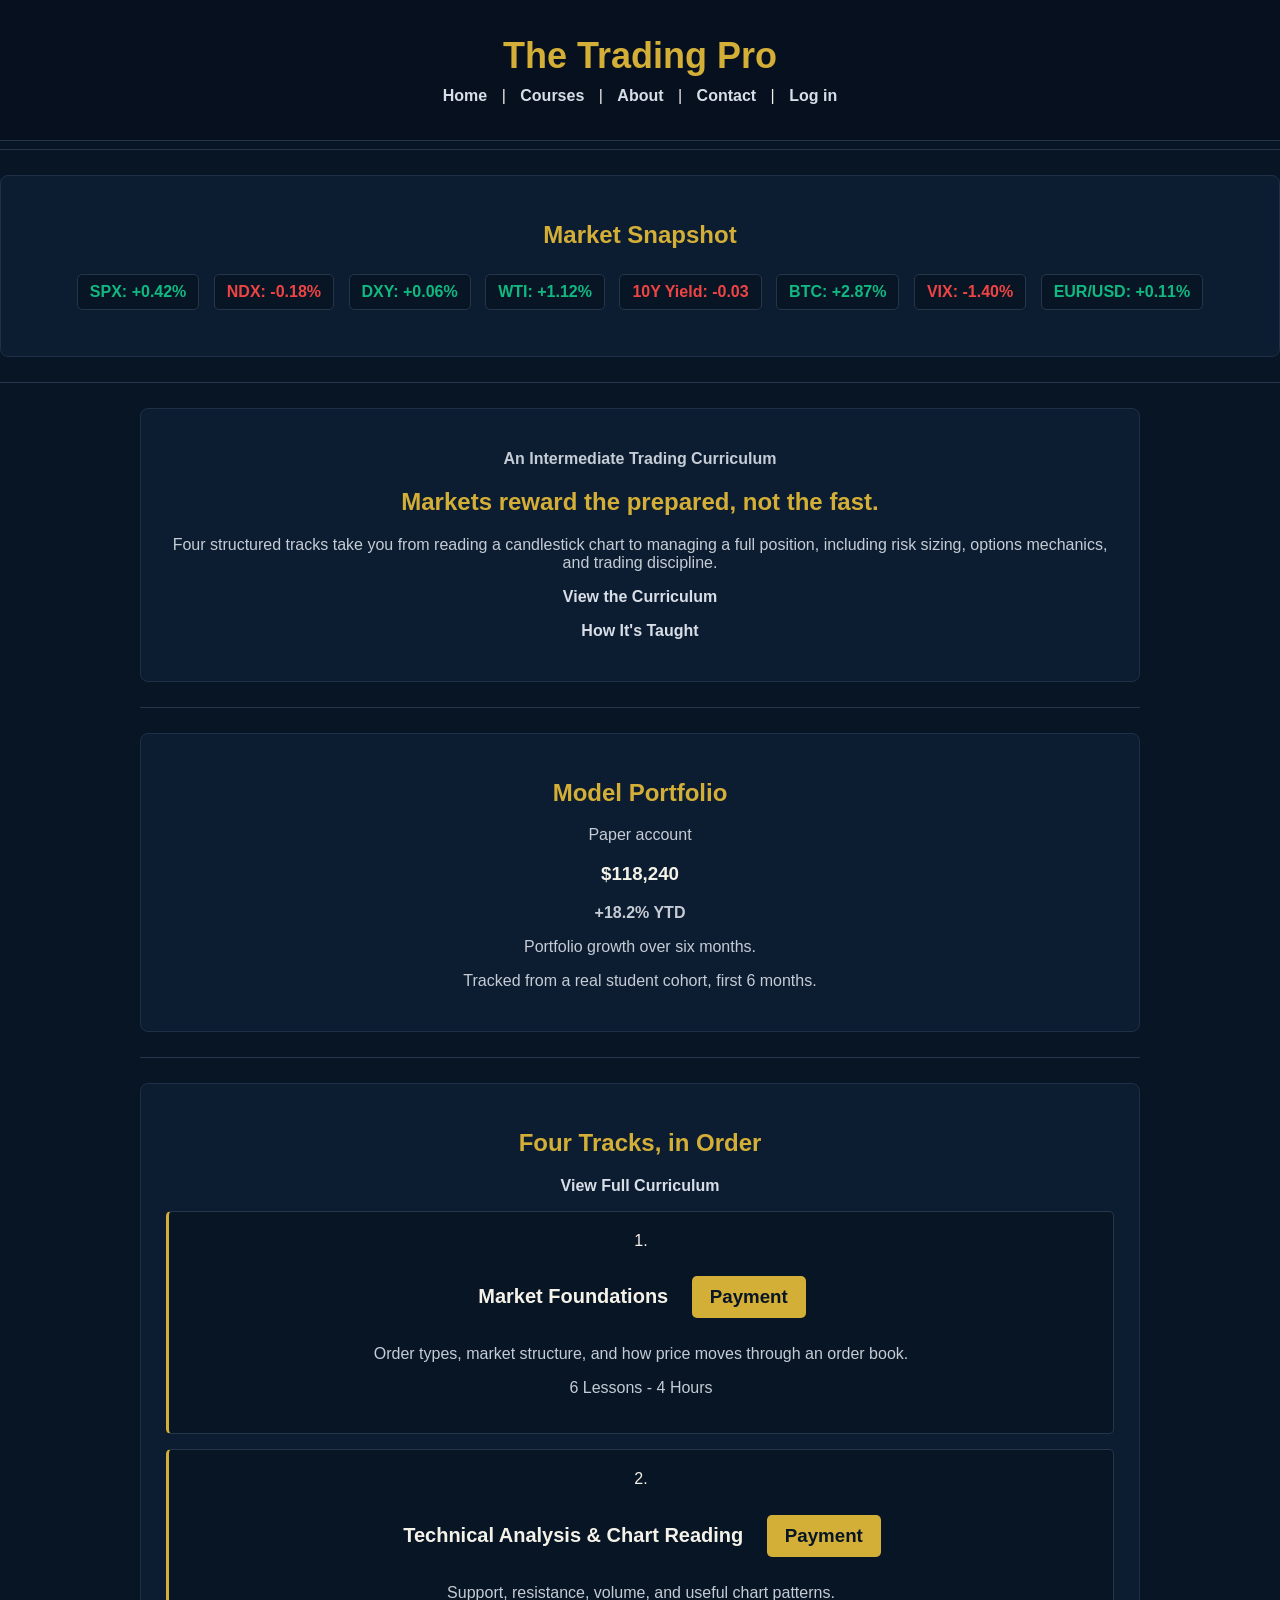
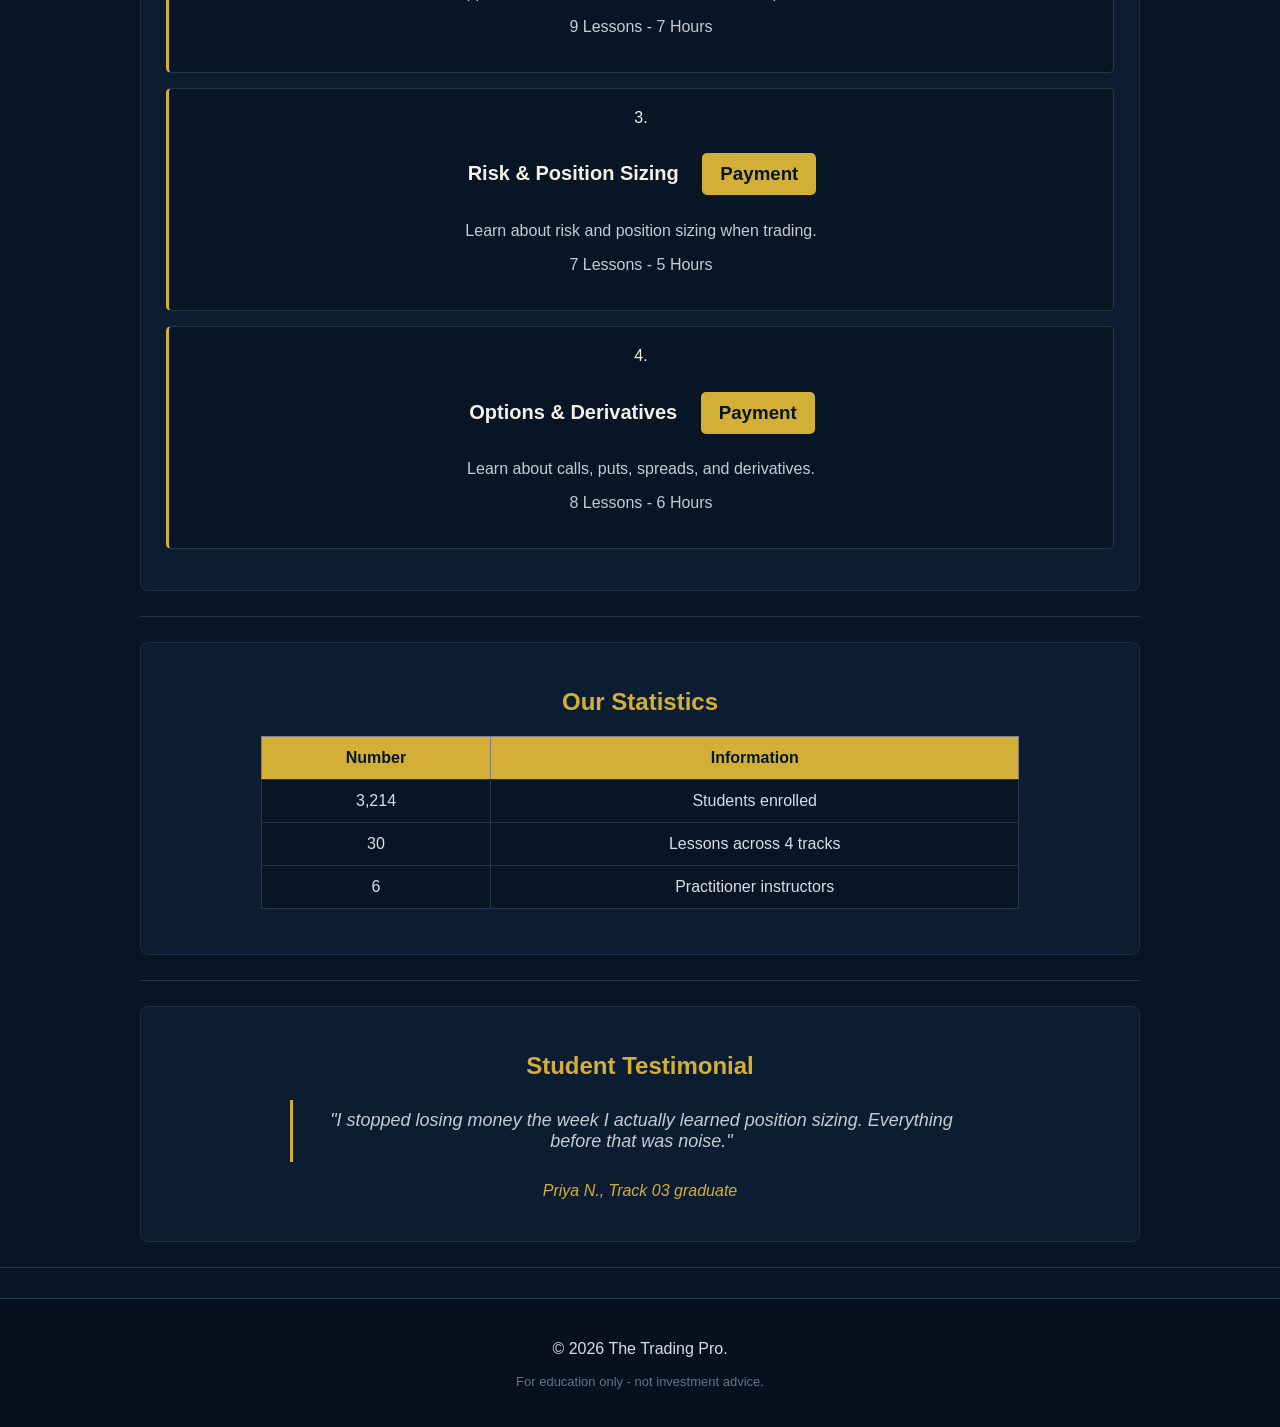
<file: index.html>
<!DOCTYPE html>
<html lang="en">
<head>
    <meta charset="UTF-8">
    <meta name="viewport" content="width=device-width, initial-scale=1.0">
    <title>The Trading Pro - Learn to Trade with Discipline</title>
    <link rel="stylesheet" href="css/style.css">
    
</head>
<body>

    <header class="header">
        <nav class="nav">
            <h1 class="title">The Trading Pro</h1>

            <a href="index.html" class="link">Home</a> |
            <a href="courses.html" class="link">Courses</a> |
            <a href="about.html" class="link">About</a> |
            <a href="contact.html" class="link">Contact</a> |
            <a href="login.html" class="link">Log in</a>
        </nav>
    </header>

    <hr>

    <div class="box">
        <h2>Market Snapshot</h2>

        <ul class="market-snapshot">
            <li>SPX: +0.42%</li>
            <li>NDX: -0.18%</li>
            <li>DXY: +0.06%</li>
            <li>WTI: +1.12%</li>
            <li>10Y Yield: -0.03</li>
            <li>BTC: +2.87%</li>
            <li>VIX: -1.40%</li>
            <li>EUR/USD: +0.11%</li>
        </ul>
    </div>

    <hr>

    <main class="main">

        <div class="box">

            <p>
                <strong>An Intermediate Trading Curriculum</strong>
            </p>

            <h2>Markets reward the prepared, not the fast.</h2>

            <p>
                Four structured tracks take you from reading a candlestick
                chart to managing a full position, including risk sizing,
                options mechanics, and trading discipline.
            </p>

            <p>
                <a href="courses.html" class="link">
                    View the Curriculum
                </a>
            </p>

            <p>
                <a href="about.html" class="link">
                    How It's Taught
                </a>
            </p>

        </div>

        <hr>

        <div class="box">

            <h2>Model Portfolio</h2>

            <p>Paper account</p>

            <h3>$118,240</h3>

            <p>
                <strong>+18.2% YTD</strong>
            </p>

            <p>
                Portfolio growth over six months.
            </p>

            <p>
                Tracked from a real student cohort, first 6 months.
            </p>

        </div>

        <hr>

        <div class="box">

            <h2>Four Tracks, in Order</h2>

            <p>
                <a href="courses.html" class="link">
                    View Full Curriculum
                </a>
            </p>

            <ol class="courses">

                <li class="course">

                    <h3>
                        <a href="course-detail.html" class="link">
                            Market Foundations
                        </a>

                        <a href="payment.html" class="button">
                            Payment
                        </a>
                    </h3>

                    <p>
                        Order types, market structure, and how price
                        moves through an order book.
                    </p>

                    <p>6 Lessons - 4 Hours</p>

                </li>

                <li class="course">

                    <h3>
                        <a href="course-detail.html" class="link">
                            Technical Analysis &amp; Chart Reading
                        </a>

                        <a href="payment.html" class="button">
                            Payment
                        </a>
                    </h3>

                    <p>
                        Support, resistance, volume, and useful
                        chart patterns.
                    </p>

                    <p>9 Lessons - 7 Hours</p>

                </li>

                <li class="course">

                    <h3>
                        <a href="course-detail.html" class="link">
                            Risk &amp; Position Sizing
                        </a>

                        <a href="payment.html" class="button">
                            Payment
                        </a>
                    </h3>

                    <p>
                        Learn about risk and position sizing when
                        trading.
                    </p>

                    <p>7 Lessons - 5 Hours</p>

                </li>

                <li class="course">

                    <h3>
                        <a href="course-detail.html" class="link">
                            Options &amp; Derivatives
                        </a>

                        <a href="payment.html" class="button">
                            Payment
                        </a>
                    </h3>

                    <p>
                        Learn about calls, puts, spreads, and
                        derivatives.
                    </p>

                    <p>8 Lessons - 6 Hours</p>

                </li>

            </ol>

        </div>

        <hr>

        <div class="box">

            <h2>Our Statistics</h2>

            <table border="1" class="table">

                <tr>
                    <th>Number</th>
                    <th>Information</th>
                </tr>

                <tr>
                    <td>3,214</td>
                    <td>Students enrolled</td>
                </tr>

                <tr>
                    <td>30</td>
                    <td>Lessons across 4 tracks</td>
                </tr>

                <tr>
                    <td>6</td>
                    <td>Practitioner instructors</td>
                </tr>

            </table>

        </div>

        <hr>

        <div class="box">

            <h2>Student Testimonial</h2>

            <blockquote>
                "I stopped losing money the week I actually learned
                position sizing. Everything before that was noise."
            </blockquote>

            <p>
                <cite>Priya N., Track 03 graduate</cite>
            </p>

        </div>

    </main>

    <hr>

    <footer class="footer">

        <p>
            &copy; 2026 The Trading Pro.
        </p>

        <p>
            For education only - not investment advice.
        </p>

    </footer>

    <script src="jquery-4.0.0.min.js"></script>
    <script src="js/jquery-script.js"></script>
    <script src="js/main.js"></script>
</body>
</html>
</file>
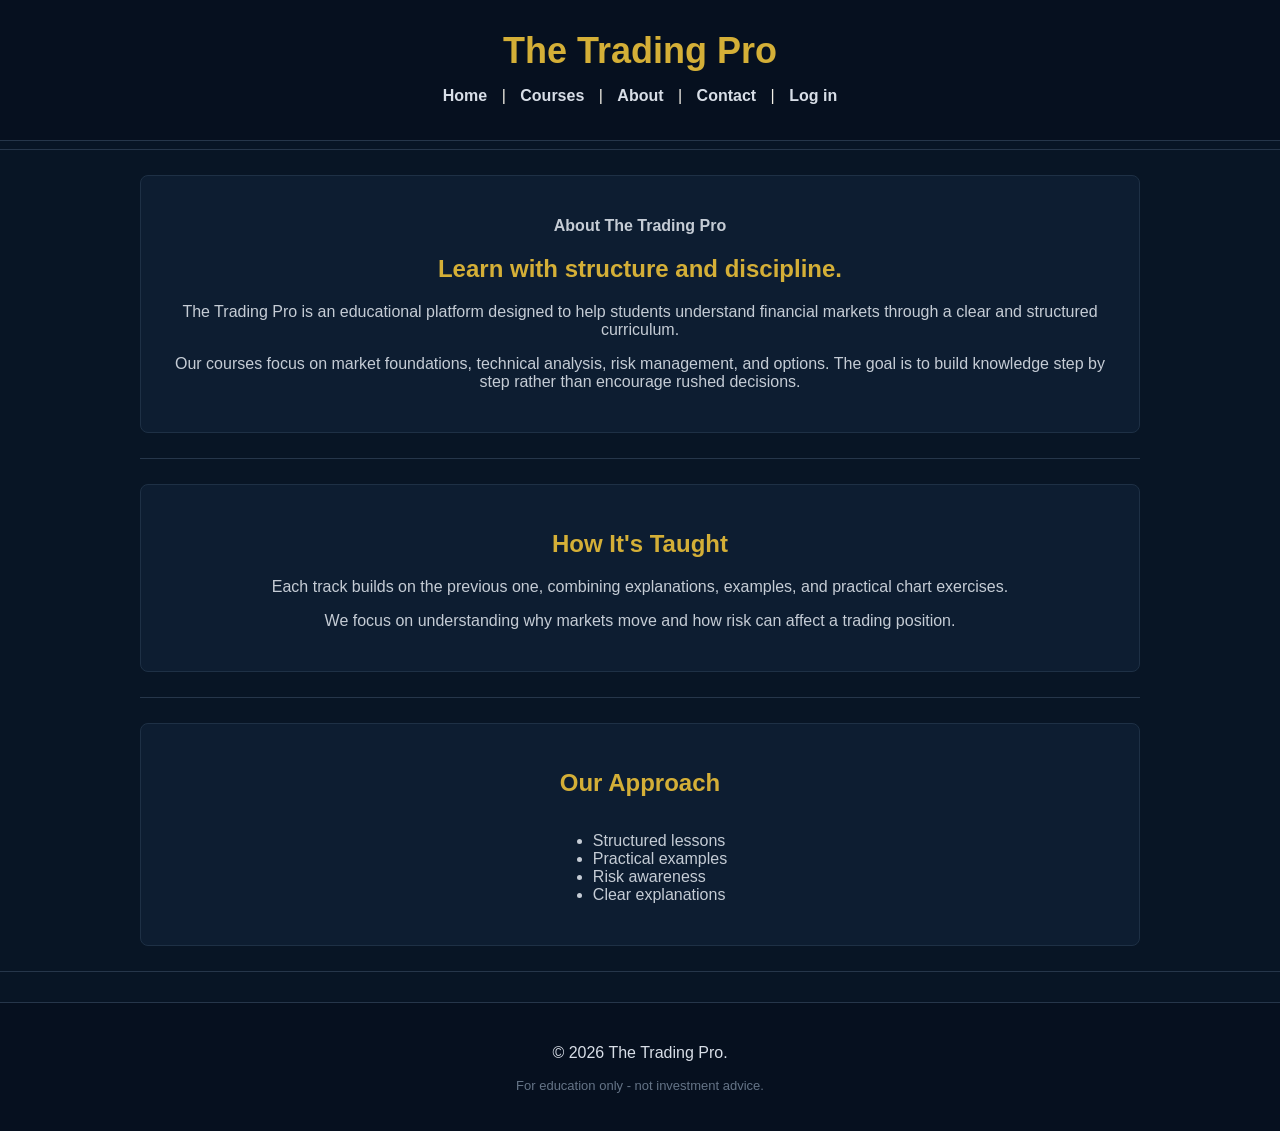
<file: about.html>
<!DOCTYPE html>
<html lang="en">
<head>
    <meta charset="UTF-8">
    <meta name="viewport" content="width=device-width, initial-scale=1.0">
    <title>About - The Trading Pro</title>
    <link rel="stylesheet" href="css/style.css">
    
</head>
<body>

    <header class="header">

        <h1 class="title">The Trading Pro</h1>

        <nav class="nav">
            <a href="index.html" class="link">Home</a> |
            <a href="courses.html" class="link">Courses</a> |
            <a href="about.html" class="link">About</a> |
            <a href="contact.html" class="link">Contact</a> |
            <a href="login.html" class="link">Log in</a>
        </nav>

    </header>

    <hr>

    <main class="main">

        <div class="box">

            <p>
                <strong>About The Trading Pro</strong>
            </p>

            <h2>Learn with structure and discipline.</h2>

            <p>
                The Trading Pro is an educational platform designed to help
                students understand financial markets through a clear and
                structured curriculum.
            </p>

            <p>
                Our courses focus on market foundations, technical analysis,
                risk management, and options. The goal is to build knowledge
                step by step rather than encourage rushed decisions.
            </p>

        </div>

        <hr>

        <div class="box">

            <h2>How It's Taught</h2>

            <p>
                Each track builds on the previous one, combining explanations,
                examples, and practical chart exercises.
            </p>

            <p>
                We focus on understanding why markets move and how risk can
                affect a trading position.
            </p>

        </div>

        <hr>

        <div class="box">

            <h2>Our Approach</h2>

            <ul class="list">
                <li>Structured lessons</li>
                <li>Practical examples</li>
                <li>Risk awareness</li>
                <li>Clear explanations</li>
            </ul>

        </div>

    </main>

    <hr>

    <footer class="footer">

        <p>
            &copy; 2026 The Trading Pro.
        </p>

        <p>
            For education only - not investment advice.
        </p>

    </footer>

    <script src="jquery-4.0.0.min.js"></script>
    <script src="js/jquery-script.js"></script>
    <script src="js/main.js"></script>
</body>
</html>
</file>
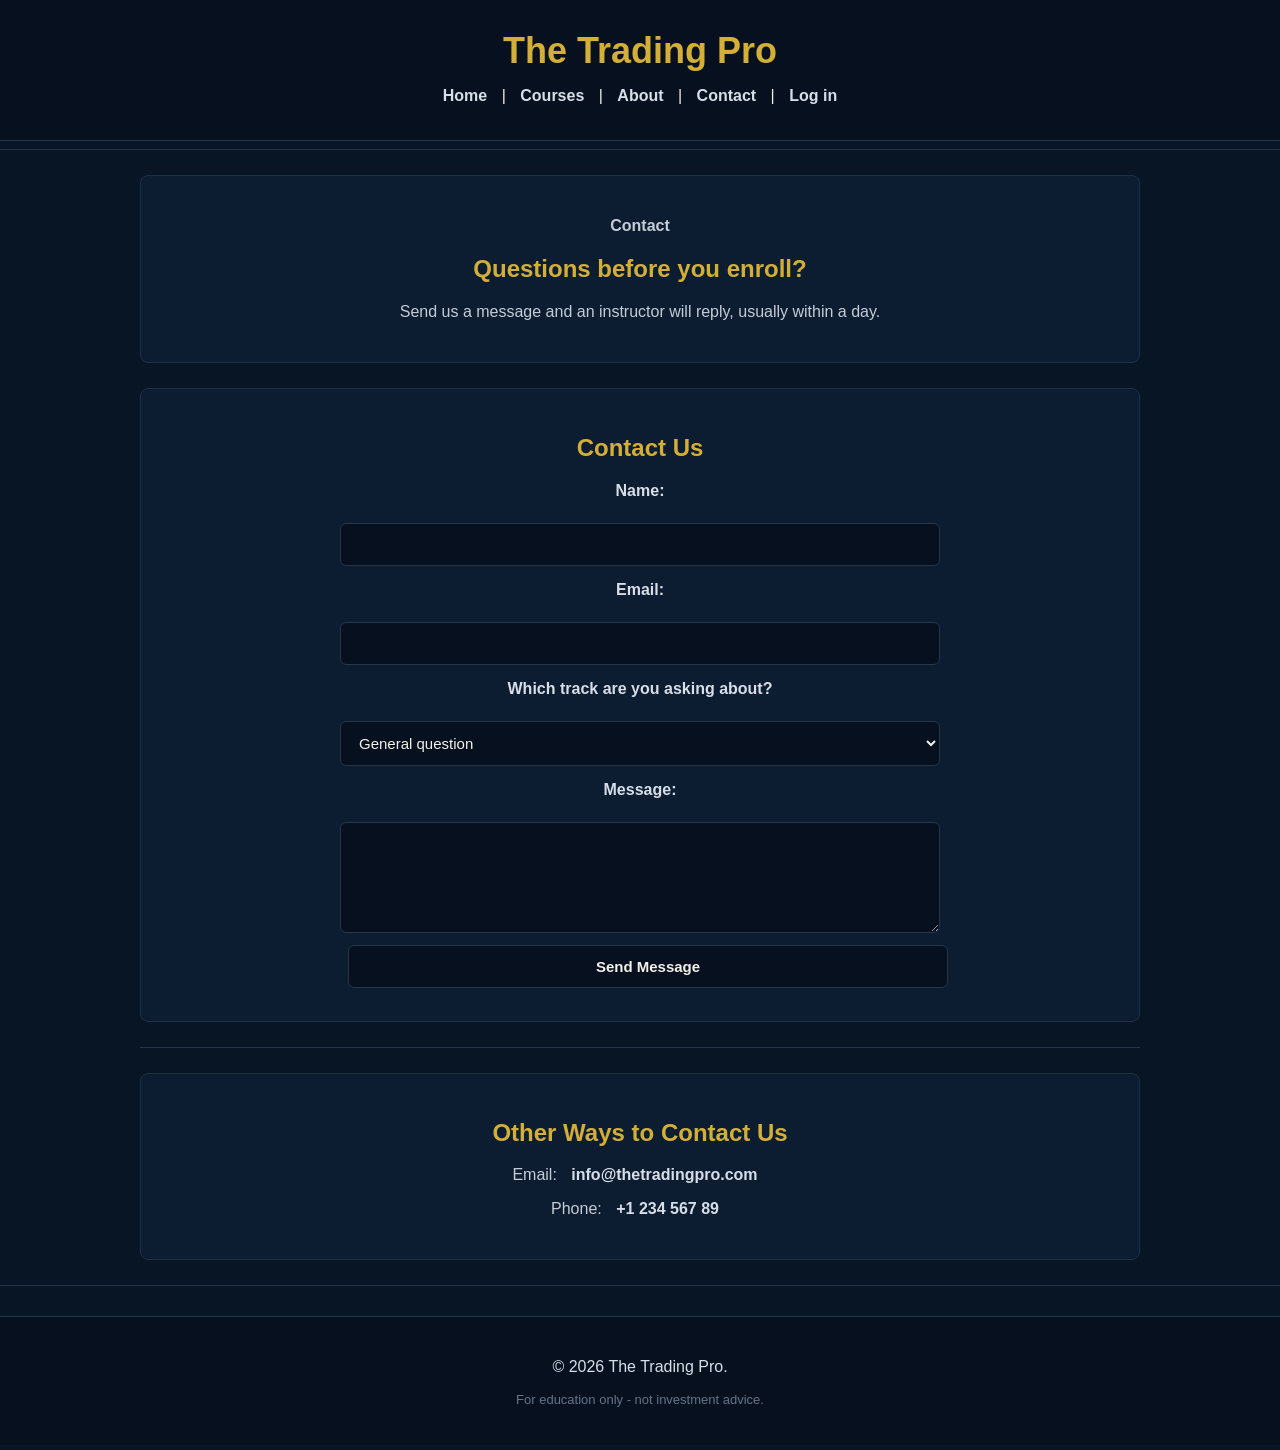
<file: contact.html>
<!DOCTYPE html>
<html lang="en">
<head>
    <meta charset="UTF-8">
    <meta name="viewport" content="width=device-width, initial-scale=1.0">
    <title>Contact - The Trading Pro</title>
    <link rel="stylesheet" href="css/style.css">
    
</head>
<body>

    <header class="header">

        <h1 class="title">The Trading Pro</h1>

        <nav class="nav">
            <a href="index.html" class="link">Home</a> |
            <a href="courses.html" class="link">Courses</a> |
            <a href="about.html" class="link">About</a> |
            <a href="contact.html" class="link">Contact</a> |
            <a href="login.html" class="link">Log in</a>
        </nav>

    </header>

    <hr>

    <main class="main">

        <div class="box">

            <p><strong>Contact</strong></p>

            <h2>Questions before you enroll?</h2>

            <p>
                Send us a message and an instructor will reply,
                usually within a day.
            </p>

        </div>

        <div class="box">

            <h2>Contact Us</h2>

            <form action="#" method="post" class="form">

                <div class="group">
                    <label for="name">Name:</label><br>
                    <input type="text" id="name" name="name" required class="input">
                </div>

                <div class="group">
                    <label for="email">Email:</label><br>
                    <input type="email" id="email" name="email" required class="input">
                </div>

                <div class="group">
                    <label for="topic">Which track are you asking about?</label><br>

                    <select id="topic" name="topic" class="input">
                        <option value="general">General question</option>
                        <option value="01">Track 01 - Market Foundations</option>
                        <option value="02">Track 02 - Technical Analysis</option>
                        <option value="03">Track 03 - Risk &amp; Position Sizing</option>
                        <option value="04">Track 04 - Options &amp; Derivatives</option>
                    </select>

                </div>

                <div class="group">

                    <label for="message">Message:</label><br>

                    <textarea id="message" name="message" rows="5" class="input"></textarea>

                </div>

                <div class="group">

                    <input type="submit" value="Send Message" class="button">

                </div>

            </form>

        </div>

        <hr>

        <div class="box">

            <h2>Other Ways to Contact Us</h2>

            <p>
                Email:
                <a href="mailto:info@thetradingpro.com" class="link">
                    info@thetradingpro.com
                </a>
            </p>

            <p>
                Phone:
                <a href="tel:+123456789" class="link">
                    +1 234 567 89
                </a>
            </p>

        </div>

    </main>

    <hr>

    <footer class="footer">

        <p>
            &copy; 2026 The Trading Pro.
        </p>

        <p>
            For education only - not investment advice.
        </p>

    </footer>

    <script src="jquery-4.0.0.min.js"></script>
    <script src="js/jquery-script.js"></script>
    <script src="js/main.js"></script>
</body>
</html>
</file>
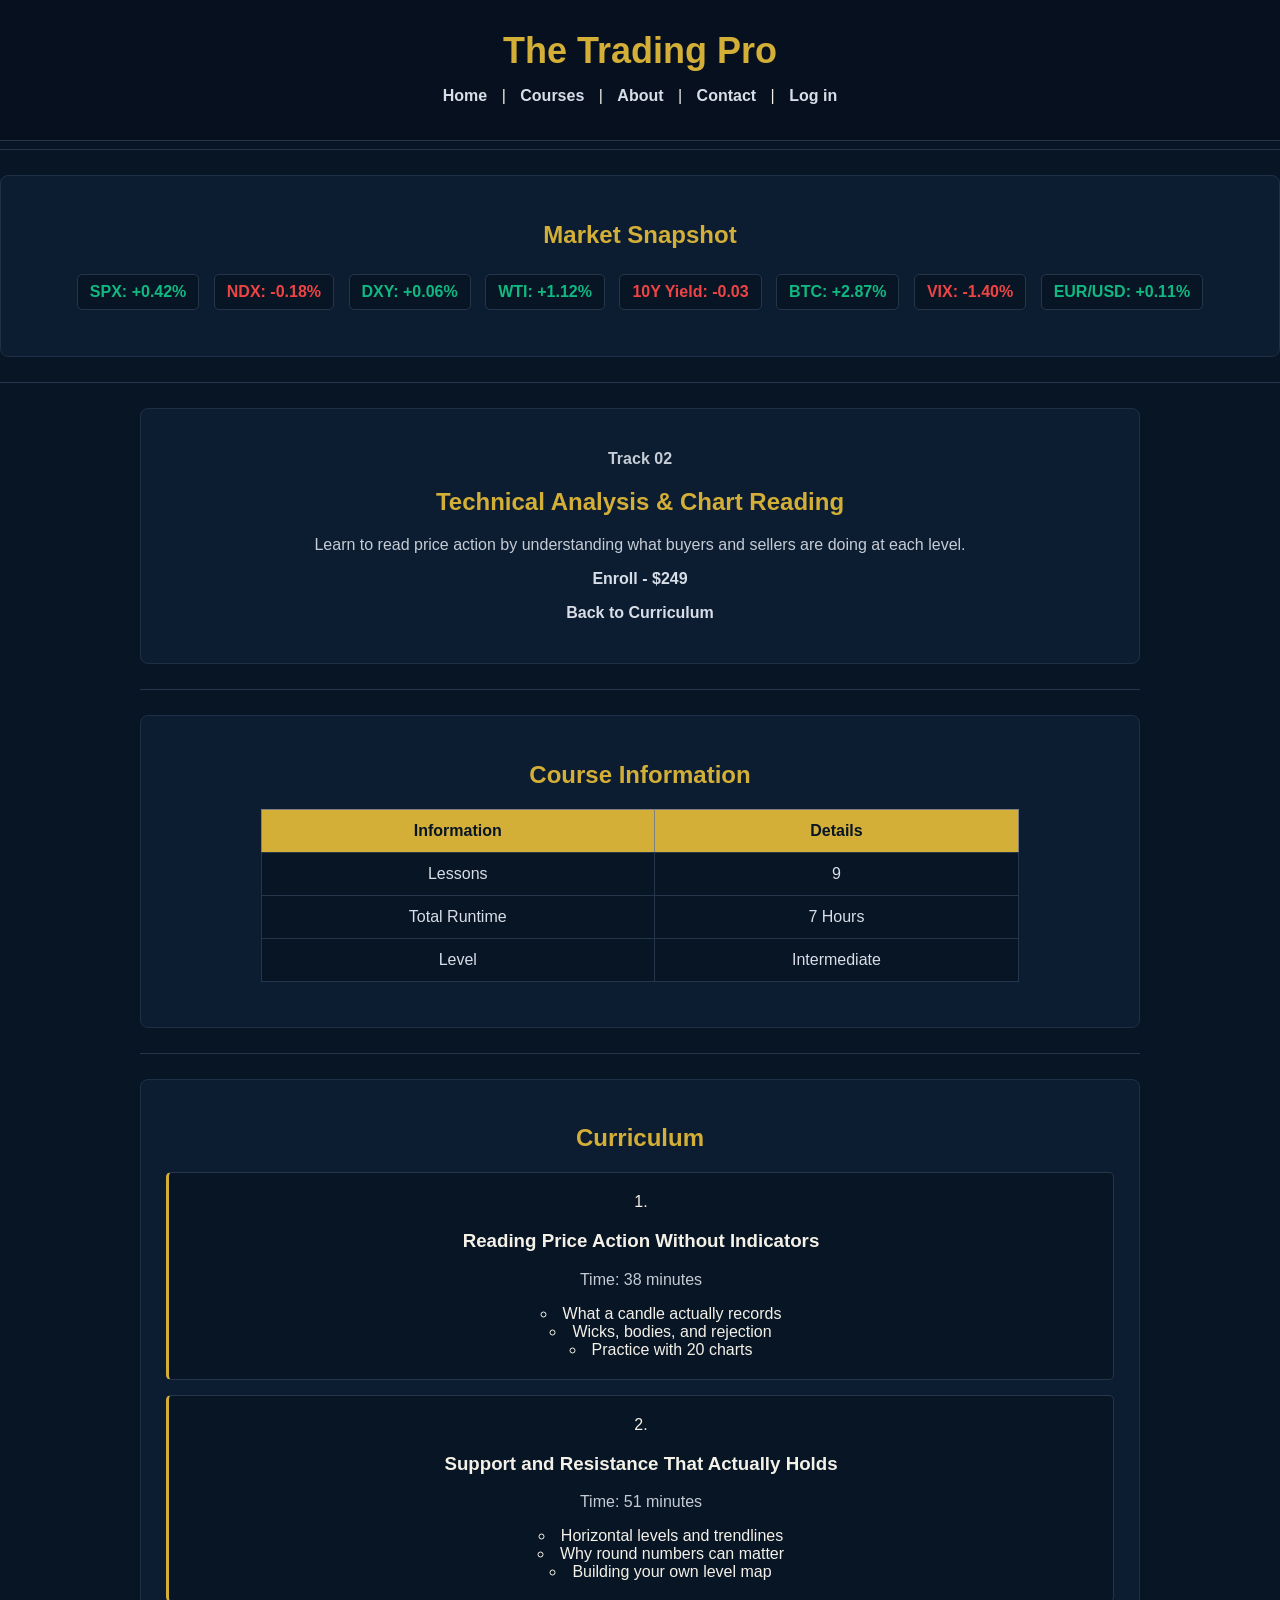
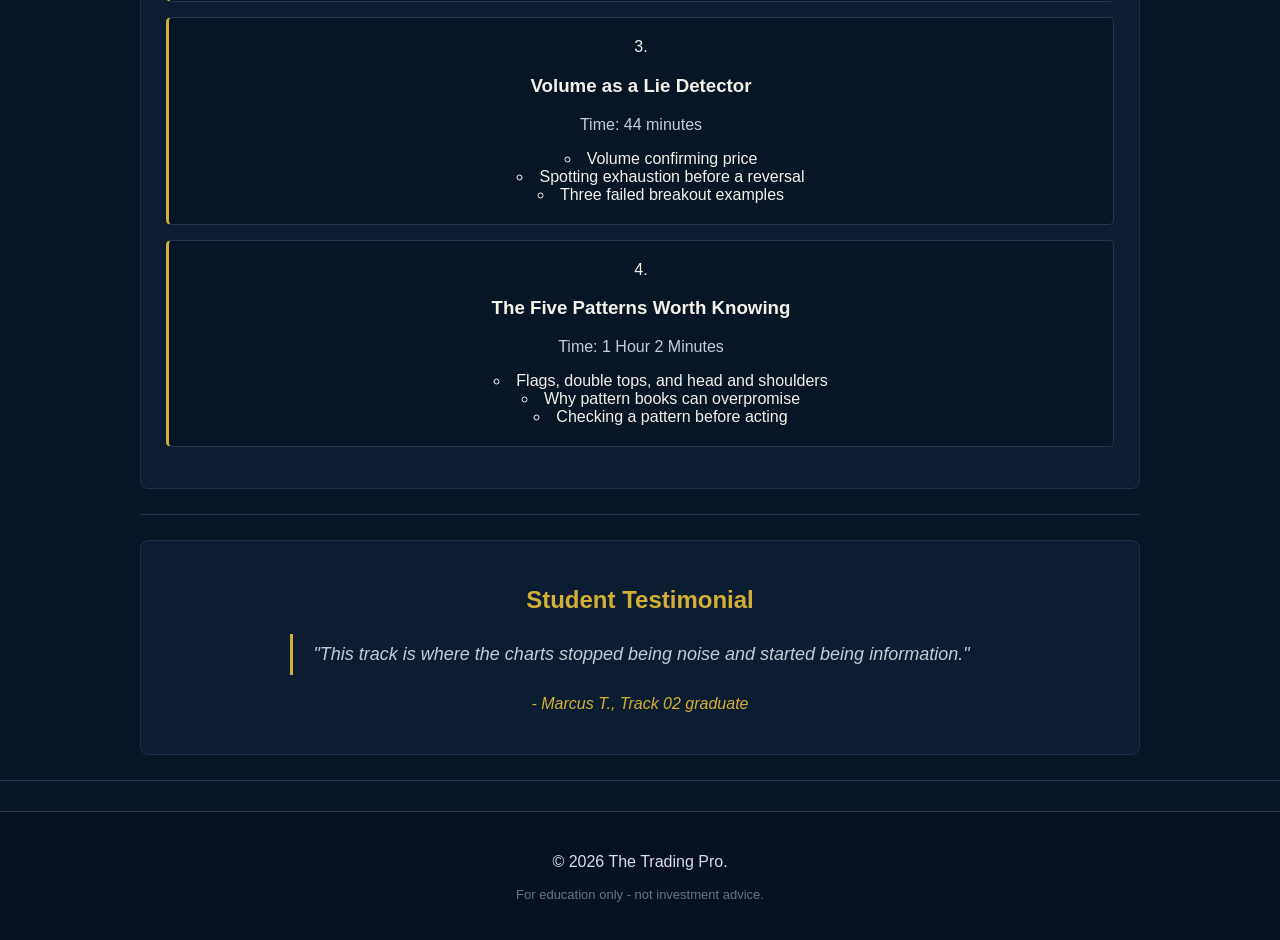
<file: course-detail.html>
<!DOCTYPE html>
<html lang="en">
<head>
    <meta charset="UTF-8">
    <meta name="viewport" content="width=device-width, initial-scale=1.0">
    <title>Technical Analysis &amp; Chart Reading - The Trading Pro</title>
    <link rel="stylesheet" href="css/style.css">
    
</head>
<body>

    <header class="header">

        <h1 class="title">The Trading Pro</h1>

        <nav class="nav">
            <a href="index.html" class="link">Home</a> |
            <a href="courses.html" class="link">Courses</a> |
            <a href="about.html" class="link">About</a> |
            <a href="contact.html" class="link">Contact</a> |
            <a href="login.html" class="link">Log in</a>
        </nav>

    </header>

    <hr>

    <div class="box">

        <h2>Market Snapshot</h2>

        <ul class="market-snapshot">
            <li>SPX: +0.42%</li>
            <li>NDX: -0.18%</li>
            <li>DXY: +0.06%</li>
            <li>WTI: +1.12%</li>
            <li>10Y Yield: -0.03</li>
            <li>BTC: +2.87%</li>
            <li>VIX: -1.40%</li>
            <li>EUR/USD: +0.11%</li>
        </ul>

    </div>

    <hr>

    <main class="main">

        <div class="box">

            <p>
                <strong>Track 02</strong>
            </p>

            <h2>Technical Analysis &amp; Chart Reading</h2>

            <p>
                Learn to read price action by understanding what buyers
                and sellers are doing at each level.
            </p>

            <p>
                <a href="login.html" class="link">
                    Enroll - $249
                </a>
            </p>

            <p>
                <a href="courses.html" class="link">
                    Back to Curriculum
                </a>
            </p>

        </div>

        <hr>

        <div class="box">

            <h2>Course Information</h2>

            <table border="1" class="table">

                <tr>
                    <th>Information</th>
                    <th>Details</th>
                </tr>

                <tr>
                    <td>Lessons</td>
                    <td>9</td>
                </tr>

                <tr>
                    <td>Total Runtime</td>
                    <td>7 Hours</td>
                </tr>

                <tr>
                    <td>Level</td>
                    <td>Intermediate</td>
                </tr>

            </table>

        </div>

        <hr>

        <div class="box">

            <h2>Curriculum</h2>

            <ol class="courses">

                <li class="course">

                    <h3>Reading Price Action Without Indicators</h3>

                    <p>Time: 38 minutes</p>

                    <ul>
                        <li>What a candle actually records</li>
                        <li>Wicks, bodies, and rejection</li>
                        <li>Practice with 20 charts</li>
                    </ul>

                </li>

                <li class="course">

                    <h3>Support and Resistance That Actually Holds</h3>

                    <p>Time: 51 minutes</p>

                    <ul>
                        <li>Horizontal levels and trendlines</li>
                        <li>Why round numbers can matter</li>
                        <li>Building your own level map</li>
                    </ul>

                </li>

                <li class="course">

                    <h3>Volume as a Lie Detector</h3>

                    <p>Time: 44 minutes</p>

                    <ul>
                        <li>Volume confirming price</li>
                        <li>Spotting exhaustion before a reversal</li>
                        <li>Three failed breakout examples</li>
                    </ul>

                </li>

                <li class="course">

                    <h3>The Five Patterns Worth Knowing</h3>

                    <p>Time: 1 Hour 2 Minutes</p>

                    <ul>
                        <li>Flags, double tops, and head and shoulders</li>
                        <li>Why pattern books can overpromise</li>
                        <li>Checking a pattern before acting</li>
                    </ul>

                </li>

            </ol>

        </div>

        <hr>

        <div class="box">

            <h2>Student Testimonial</h2>

            <blockquote>
                "This track is where the charts stopped being noise
                and started being information."
            </blockquote>

            <p>
                <cite>- Marcus T., Track 02 graduate</cite>
            </p>

        </div>

    </main>

    <hr>

    <footer class="footer">

        <p>
            &copy; 2026 The Trading Pro.
        </p>

        <p>
            For education only - not investment advice.
        </p>

    </footer>

    <script src="jquery-4.0.0.min.js"></script>
    <script src="js/jquery-script.js"></script>
    <script src="js/main.js"></script>
</body>
</html>
</file>
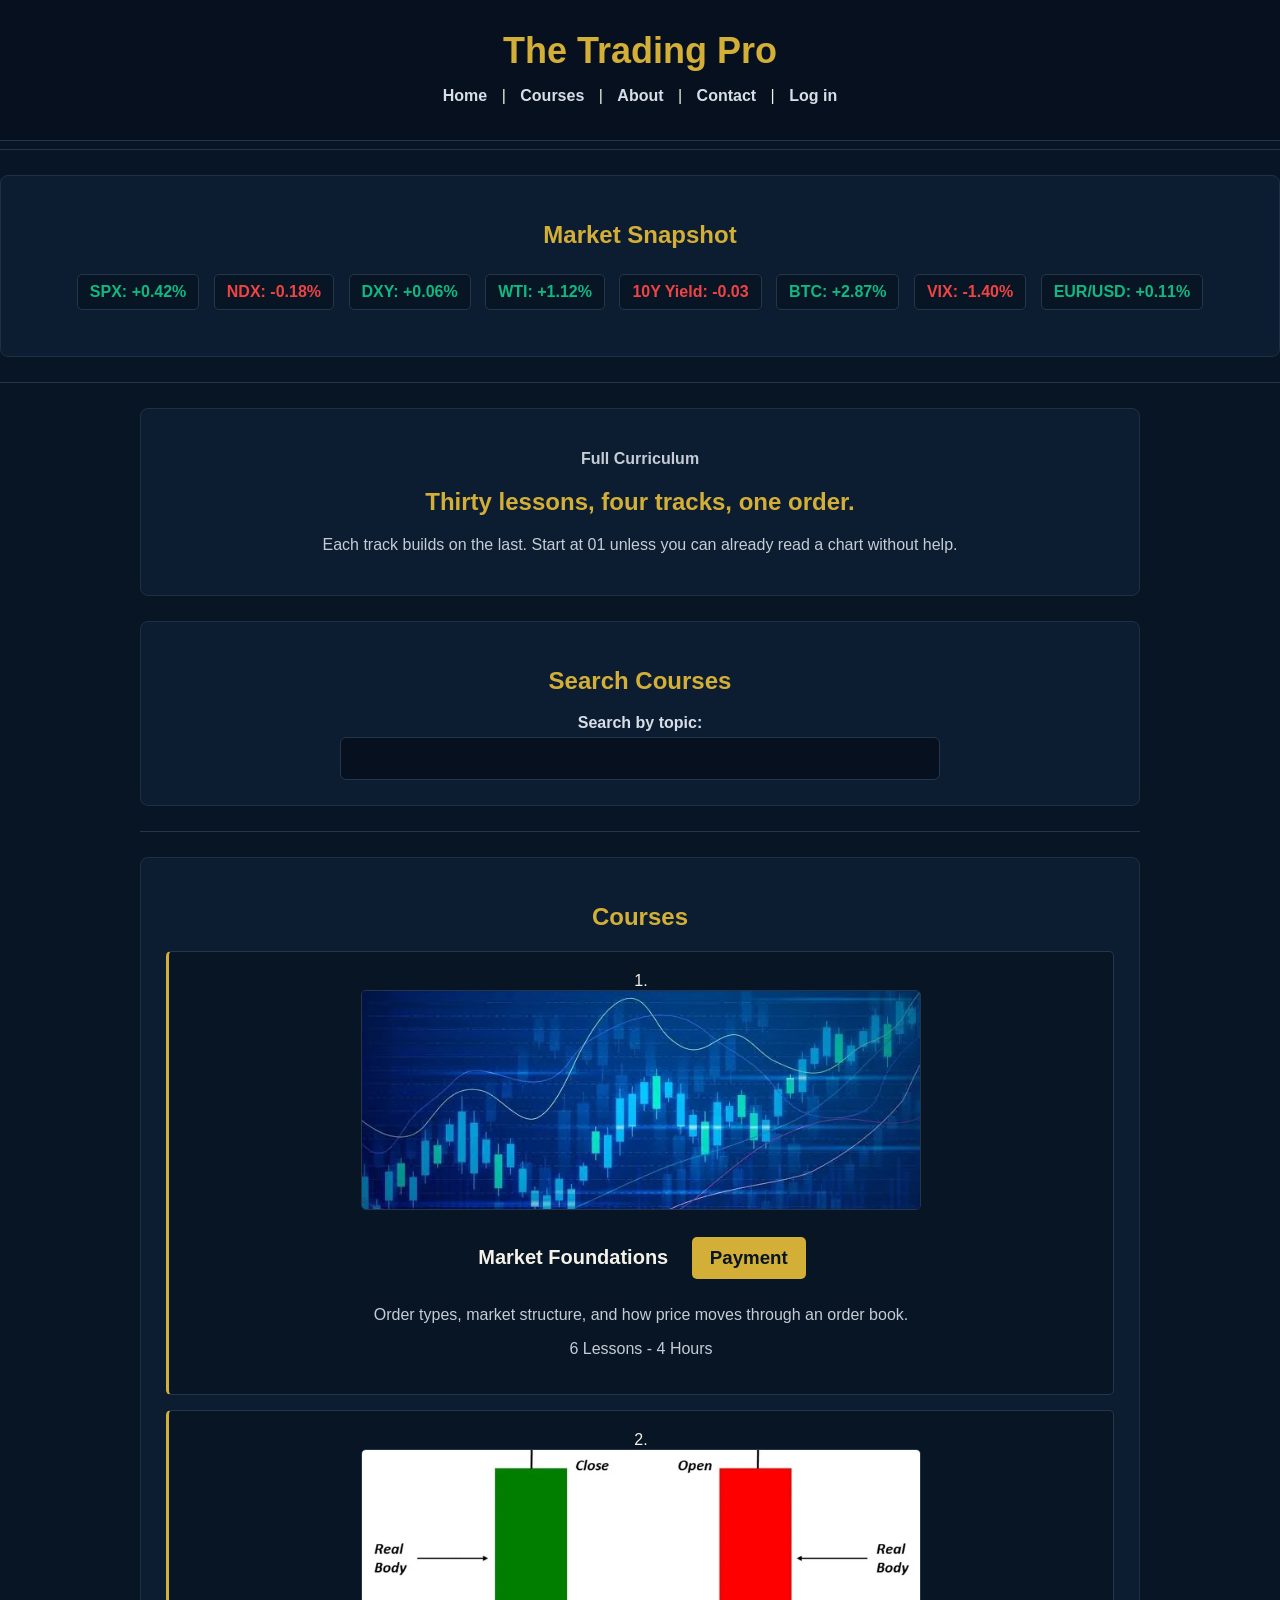
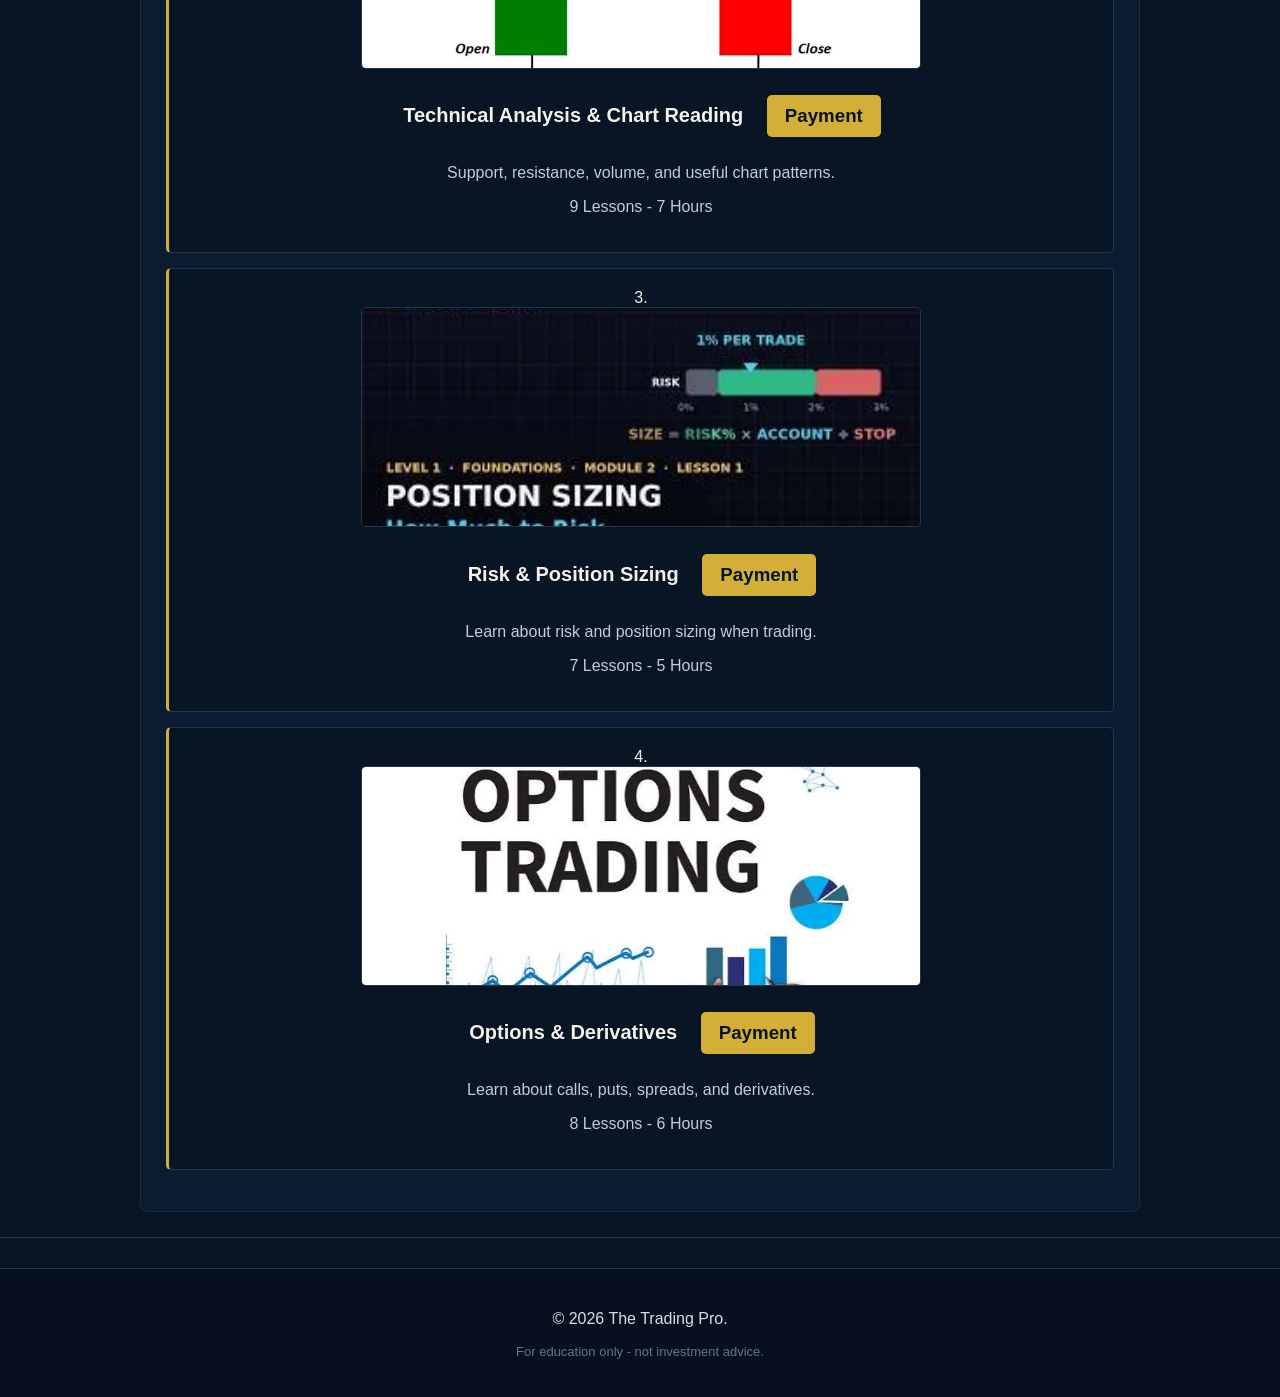
<file: courses.html>
<!DOCTYPE html>
<html lang="en">
<head>
    <meta charset="UTF-8">
    <meta name="viewport" content="width=device-width, initial-scale=1.0">
    <title>Courses - The Trading Pro</title>
    <link rel="stylesheet" href="css/style.css">
    
</head>
<body>

    <header class="header">

        <h1 class="title">The Trading Pro</h1>

        <nav class="nav">
            <a href="index.html" class="link">Home</a> |
            <a href="courses.html" class="link">Courses</a> |
            <a href="about.html" class="link">About</a> |
            <a href="contact.html" class="link">Contact</a> |
            <a href="login.html" class="link">Log in</a>
        </nav>

    </header>

    <hr>

    <div class="box">

        <h2>Market Snapshot</h2>

        <ul class="market-snapshot">
            <li>SPX: +0.42%</li>
            <li>NDX: -0.18%</li>
            <li>DXY: +0.06%</li>
            <li>WTI: +1.12%</li>
            <li>10Y Yield: -0.03</li>
            <li>BTC: +2.87%</li>
            <li>VIX: -1.40%</li>
            <li>EUR/USD: +0.11%</li>
        </ul>

    </div>

    <hr>

    <main class="main">

        <div class="box">

            <p>
                <strong>Full Curriculum</strong>
            </p>

            <h2>Thirty lessons, four tracks, one order.</h2>

            <p>
                Each track builds on the last.
                Start at 01 unless you can already read a chart without help.
            </p>

        </div>

        <div class="box">

            <h2>Search Courses</h2>

            <form action="#" method="get" class="form">

                <label for="course">Search by topic:</label>

                <input type="text" id="course" name="course" class="input">

                

            </form>

        </div>

        <hr>

        <div class="box">

            <h2>Courses</h2>

            <ol class="courses">

                <li class="course">

                    <img class="course-image" src="img/market_foundation.webp" alt="Market foundations course">

                    <h3>
                        <a href="course-detail.html" class="link">
                            Market Foundations
                        </a>

                        <a href="payment.html" class="button">
                            Payment
                        </a>
                    </h3>

                    <p>
                        Order types, market structure, and how price
                        moves through an order book.
                    </p>

                    <p>6 Lessons - 4 Hours</p>

                </li>

                <li class="course">

                    <img class="course-image" src="img/chart_reading.webp" alt="Technical analysis and chart reading course">

                    <h3>
                        <a href="course-detail.html" class="link">
                            Technical Analysis &amp; Chart Reading
                        </a>

                        <a href="payment.html" class="button">
                            Payment
                        </a>
                    </h3>

                    <p>
                        Support, resistance, volume, and useful
                        chart patterns.
                    </p>

                    <p>9 Lessons - 7 Hours</p>

                </li>

                <li class="course">

                    <img class="course-image" src="img/risk.webp" alt="Risk and position sizing course">

                    <h3>
                        <a href="course-detail.html" class="link">
                            Risk &amp; Position Sizing
                        </a>

                        <a href="payment.html" class="button">
                            Payment
                        </a>
                    </h3>

                    <p>
                        Learn about risk and position sizing when
                        trading.
                    </p>

                    <p>7 Lessons - 5 Hours</p>

                </li>

                <li class="course">

                    <img class="course-image" src="img/opsions.webp" alt="Options and derivatives course">

                    <h3>
                        <a href="course-detail.html" class="link">
                            Options &amp; Derivatives
                        </a>

                        <a href="payment.html" class="button">
                            Payment
                        </a>
                    </h3>

                    <p>
                        Learn about calls, puts, spreads, and
                        derivatives.
                    </p>

                    <p>8 Lessons - 6 Hours</p>

                </li>

            </ol>

        </div>

    </main>

    <hr>

    <footer class="footer">

        <p>
            &copy; 2026 The Trading Pro.
        </p>

        <p>
            For education only - not investment advice.
        </p>

    </footer>

    <script src="jquery-4.0.0.min.js"></script>
    <script src="js/jquery-script.js"></script>
    <script src="js/main.js"></script>
</body>
</html>
</file>
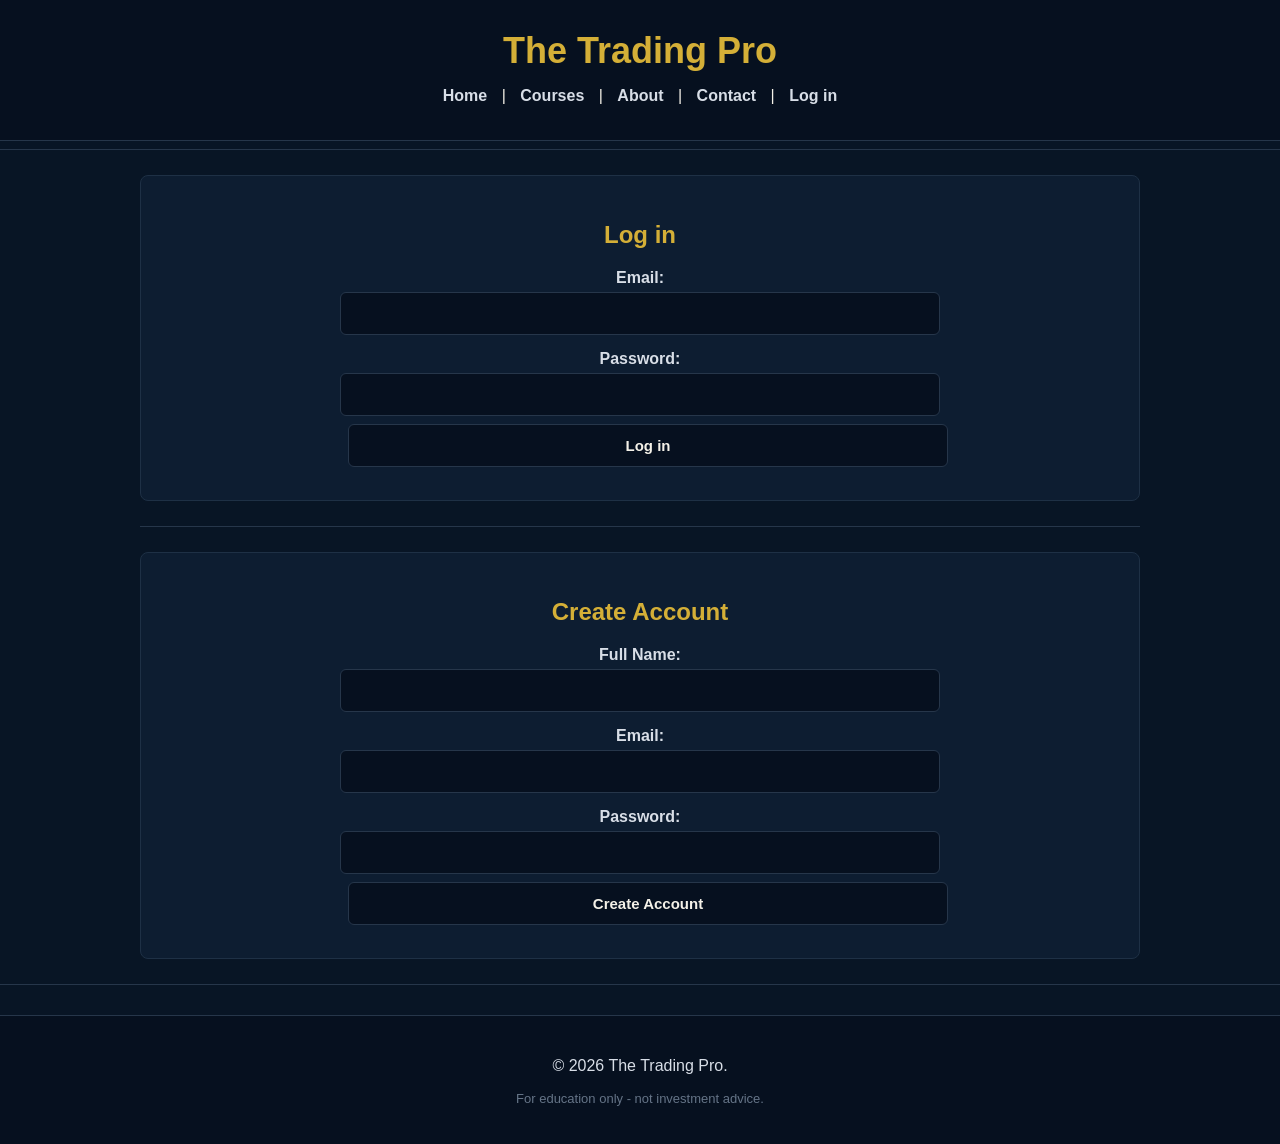
<file: login.html>
<!DOCTYPE html>
<html lang="en">
<head>
    <meta charset="UTF-8">
    <meta name="viewport" content="width=device-width, initial-scale=1.0">
    <title>Log in - The Trading Pro</title>
    <link rel="stylesheet" href="css/style.css">
    
</head>
<body>

    <header class="header">

        <h1 class="title">The Trading Pro</h1>

        <nav class="nav">
            <a href="index.html" class="link">Home</a> |
            <a href="courses.html" class="link">Courses</a> |
            <a href="about.html" class="link">About</a> |
            <a href="contact.html" class="link">Contact</a> |
            <a href="login.html" class="link">Log in</a>
        </nav>

    </header>

    <hr>

    <main class="main">

        <div class="box">

            <h2>Log in</h2>

            <form action="#" method="post" class="form">

                <label for="email">Email:</label>
                <input type="email" id="email" name="email" required>

                <label for="password">Password:</label>
                <input type="password" id="password" name="password" required>

                <input type="submit" value="Log in" class="button">

            </form>

        </div>

        <hr>

        <div class="box">

            <h2>Create Account</h2>

            <form action="#" method="post" class="form">

                <label for="name">Full Name:</label>
                <input type="text" id="name" name="name" required>

                <label for="newemail">Email:</label>
                <input type="email" id="newemail" name="email" required>

                <label for="newpassword">Password:</label>
                <input type="password" id="newpassword" name="password" required>

                <input type="submit" value="Create Account" class="button">

            </form>

        </div>

    </main>

    <hr>

    <footer class="footer">

        <p>
            &copy; 2026 The Trading Pro.
        </p>

        <p>
            For education only - not investment advice.
        </p>

    </footer>

    <script src="jquery-4.0.0.min.js"></script>
    <script src="js/jquery-script.js"></script>
    <script src="js/main.js"></script>
</body>
</html>
</file>
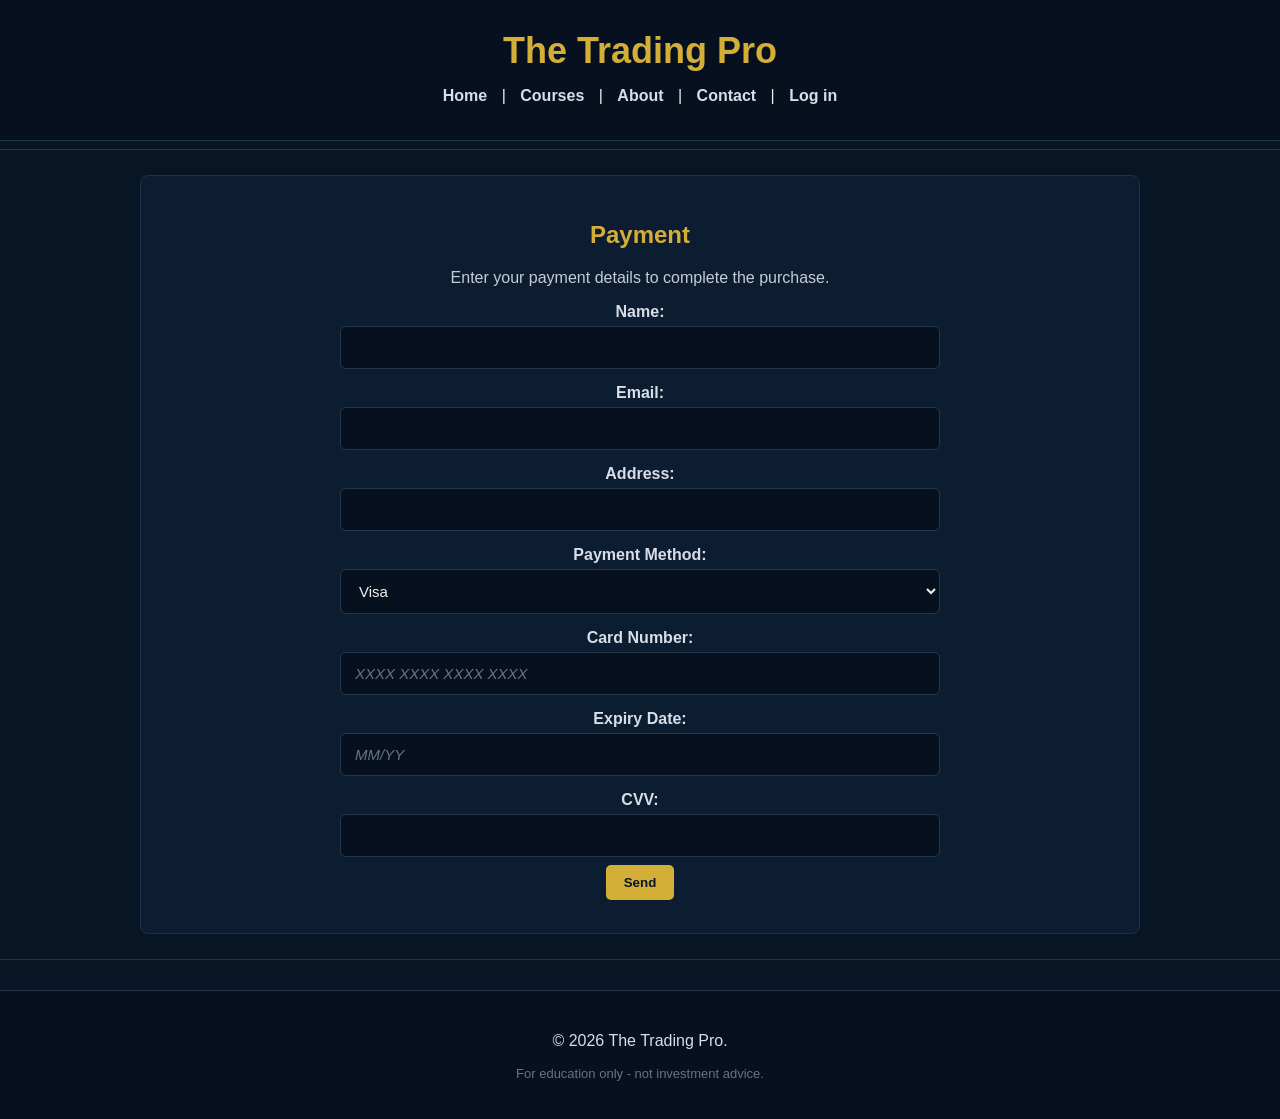
<file: payment.html>
<!DOCTYPE html>
<html lang="en">
<head>
    <meta charset="UTF-8">
    <meta name="viewport" content="width=device-width, initial-scale=1.0">
    <title>Payment - The Trading Pro</title>
    <link rel="stylesheet" href="css/style.css">
    
</head>
<body>

    <header class="header">

        <h1 class="title">The Trading Pro</h1>

        <nav class="nav">
            <a href="index.html" class="link">Home</a> |
            <a href="courses.html" class="link">Courses</a> |
            <a href="about.html" class="link">About</a> |
            <a href="contact.html" class="link">Contact</a> |
            <a href="login.html" class="link">Log in</a>
        </nav>

    </header>

    <hr>

    <main class="main">

        <div class="box">

            <div class="payment">

                <h2>Payment</h2>

                <p>
                    Enter your payment details to complete the purchase.
                </p>

            </div>

            <form class="form" method="post" action="#">

                <label for="name">Name:</label>
                <input type="text" id="name" name="name" required>

                <label for="email">Email:</label>
                <input type="email" id="email" name="email" required>

                <label for="address">Address:</label>
                <input type="text" id="address" name="address" required>

                <label for="pay">Payment Method:</label>

                <select id="pay" name="pay">
                    <option value="visa">Visa</option>
                    <option value="paypal">PayPal</option>
                </select>

                <label for="cardnumber">Card Number:</label>
                <input type="text" id="cardnumber" name="cardnumber"
                       placeholder="XXXX XXXX XXXX XXXX" required>

                <label for="expiry">Expiry Date:</label>
                <input type="text" id="expiry" name="expiry"
                       placeholder="MM/YY" required>

                <label for="cvv">CVV:</label>
                <input type="text" id="cvv" name="cvv"
                       maxlength="4" required>

                <button class="button">Send </button>

            </form>

        </div>

    </main>

    <hr>

    <footer class="footer">

        <p>
            &copy; 2026 The Trading Pro.
        </p>

        <p>
            For education only - not investment advice.
        </p>

    </footer>

    <script src="jquery-4.0.0.min.js"></script>
    <script src="js/jquery-script.js"></script>
    <script src="js/main.js"></script>
</body>
</html>
</file>
<file: css/style.css>
* {
    box-sizing: border-box;
}

body {
    background-color: #081525;
    color: #F4F1E8;
    margin: 0;
    padding: 0;
    font-family: Arial, sans-serif;
    text-align: center;
}

.header {
    background-color: #06101F;
    padding: 20px;
    border-bottom: 1px solid #26364A;
}

.title {
    color: #D4AF37;
    font-size: 36px;
    margin: 10px;
}

.nav {
    margin: 15px;
}

.link {
    color: #D8DEE7;
    text-decoration: none;
    font-size: 16px;
    font-weight: bold;
    margin: 5px 10px;
}

.link:hover {
    color: #D4AF37;
}

hr {
    border: 0;
    border-top: 1px solid #26364A;
}

.main {
    width: 90%;
    max-width: 1000px;
    margin: auto;
}

.box {
    background-color: #0D1D31;
    border: 1px solid #1E3045;
    border-radius: 8px;
    padding: 25px;
    margin: 25px 0;
}

.box h2 {
    color: #D4AF37;
}

.box h3 {
    color: #F4F1E8;
}

.box p {
    color: #C5CCD5;
}

.market-snapshot {
    list-style: none;
    padding: 0;
}

.market-snapshot li {
    display: inline-block;
    background-color: #081525;
    border: 1px solid #26364A;
    padding: 8px 12px;
    margin: 5px;
    border-radius: 5px;
}

.courses {
    text-align: center;
    padding: 0;
    list-style-position: inside;
}

.course {
    background-color: #081525;
    border: 1px solid #26364A;
    border-left: 3px solid #D4AF37;
    padding: 20px;
    margin: 15px 0;
    border-radius: 5px;
}

.course-image {
    display: block;
    width: 100%;
    max-width: 560px;
    height: 220px;
    object-fit: cover;
    margin: 0 auto 16px;
    border-radius: 5px;
}

.course:hover {
    background-color: #10243A;
}

.course .link {
    color: #F4F1E8;
    font-size: 20px;
}

.course .link:hover {
    color: #D4AF37;
}

.button {
    display: inline-block;
    background-color: #D4AF37;
    color: #081525;
    text-decoration: none;
    border: none;
    padding: 10px 18px;
    margin: 8px;
    border-radius: 5px;
    font-weight: bold;
    cursor: pointer;
}

.button:hover {
    background-color: #E5C65A;
}

.form {
    width: 80%;
    max-width: 600px;
    margin: auto;
}

.form label {
    display: block;
    margin-top: 15px;
    margin-bottom: 5px;
    color: #D8DEE7;
    font-weight: bold;
}

.input,
.form input,
.form select,
.form textarea {
    width: 100%;
    padding: 12px 14px;
    background-color: #06101F;
    color: #F4F1E8;
    border: 1px solid #26364A;
    border-radius: 6px;
    font-size: 15px;
    outline: none;
    transition: border-color 0.2s ease, box-shadow 0.2s ease;
}

.input:hover,
.form input:hover,
.form select:hover,
.form textarea:hover{
    border-color: #3b516d;
}

.form input::placeholder,
.form textarea::placeholder{
    color: #657487;
    font-style: italic;
}

.form select{
    cursor: pointer;


}

.form textarea{
    resize: vertical;
    min-height: 100px;
}



.table {
    width: 80%;
    margin: 20px auto;
    border-collapse: collapse;
    background-color: #081525;
}

.table th {
    background-color: #D4AF37;
    color: #081525;
    padding: 12px;
}

.table td {
    color: #D8DEE7;
    padding: 12px;
    border: 1px solid #26364A;
}

.table tr:hover {
    background-color: #10243A;
}

.list {
    display: inline-block;
    text-align: left;
    color: #C5CCD5;
}

blockquote {
    color: #C5CCD5;
    font-size: 18px;
    font-style: italic;
    border-left: 3px solid #D4AF37;
    padding: 10px;
    margin: 20px auto;
    max-width: 700px;
}

cite {
    color: #D4AF37;
}

.footer {
    background-color: #06101F;
    padding: 25px;
    margin-top: 30px;
    border-top: 1px solid #26364A;
}

.footer p {
    color: #D8DEE7;
}

.footer p:last-child {
    color: #657487;
    font-size: 13px;

}

img{
    max-width: 100%;
    height:auto;
    display: block;
    margin: 15px auto;
    border-radius: 6px;
    border: 1px solid #26364A;
}

.box img{
    width: 100%;
    max-height: 350px;
    object-fit: cover;
}

@media (max-width: 768px){

    .main{
        width: 95%;
    }

    .form{
        width: 95%
    }

    .table{
        width: 100%;
        display: block;
        overflow-x: auto;
        white-space: nowrap;


    }
    .title{
        font-size: 28px;

    }

    .box{
        padding: 18px;
        margin: 15px 0;
    }
}

@media (max-width : 480px){
    .header {
        padding: 15px 10px;
    }

    .title{
        font-size: 24px;
    }

    .nav{
        display: flex;
        flex-direction: column;
        align-items: center;
        gap: 6px;
        margin: 10px 0;
    }

    .link{
        margin:2px 0;

    }

    .course{
        padding: 15px 10px;
    }

    .course .link{
        font-size: 17px;
    }

    .button,form input[type="submit"]{
        width: 100%;
        display: block;
        margin: 10px 0;

    }

    blockquote{
        font-size: 15px;
        padding: 8px;
        margin: 15px auto;
    }


}
</file>
